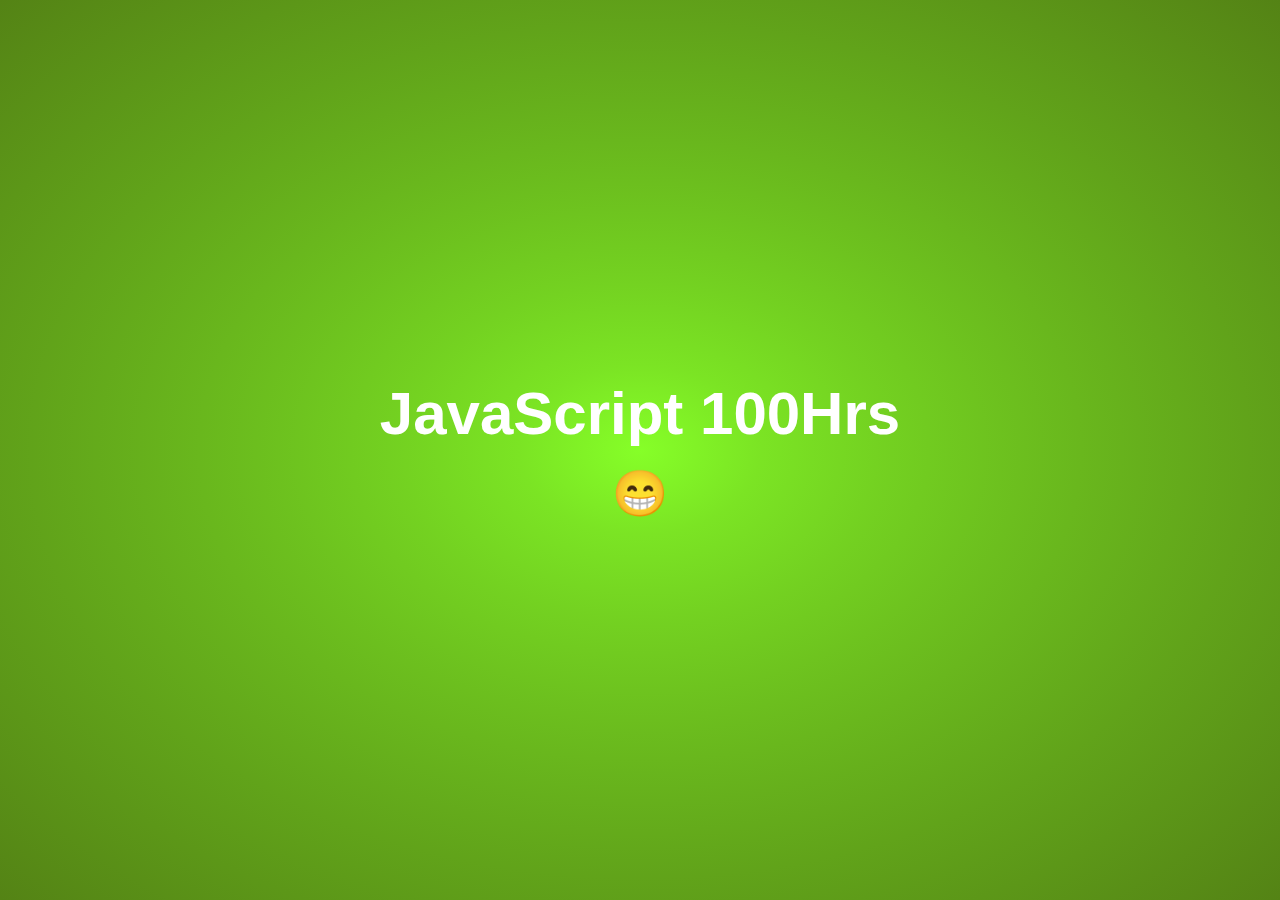
<file: index.html>
<!DOCTYPE html>
<html lang="en">
<head>
    <meta charset="UTF-8">
    <meta http-equiv="X-UA-Compatible" content="IE=edge">
    <meta name="viewport" content="width=device-width, initial-scale=1.0">
    <link rel="stylesheet" href="./style.css">
    <title>JavaScript Course</title>
</head>
<body>
    

    <div class="content">
        <h1 class="h1">JavaScript 100Hrs</h1>
        <p class="p1">😁</p>
    </div>

    <!-- JS Code -->
    <!-- <script src="./js/section01_Script.js"></script> -->
    <!-- <script src="./js/section02_Script.js"></script> -->
    <script src="./js/notes.js"></script>
    
</body>
</html>
</file>
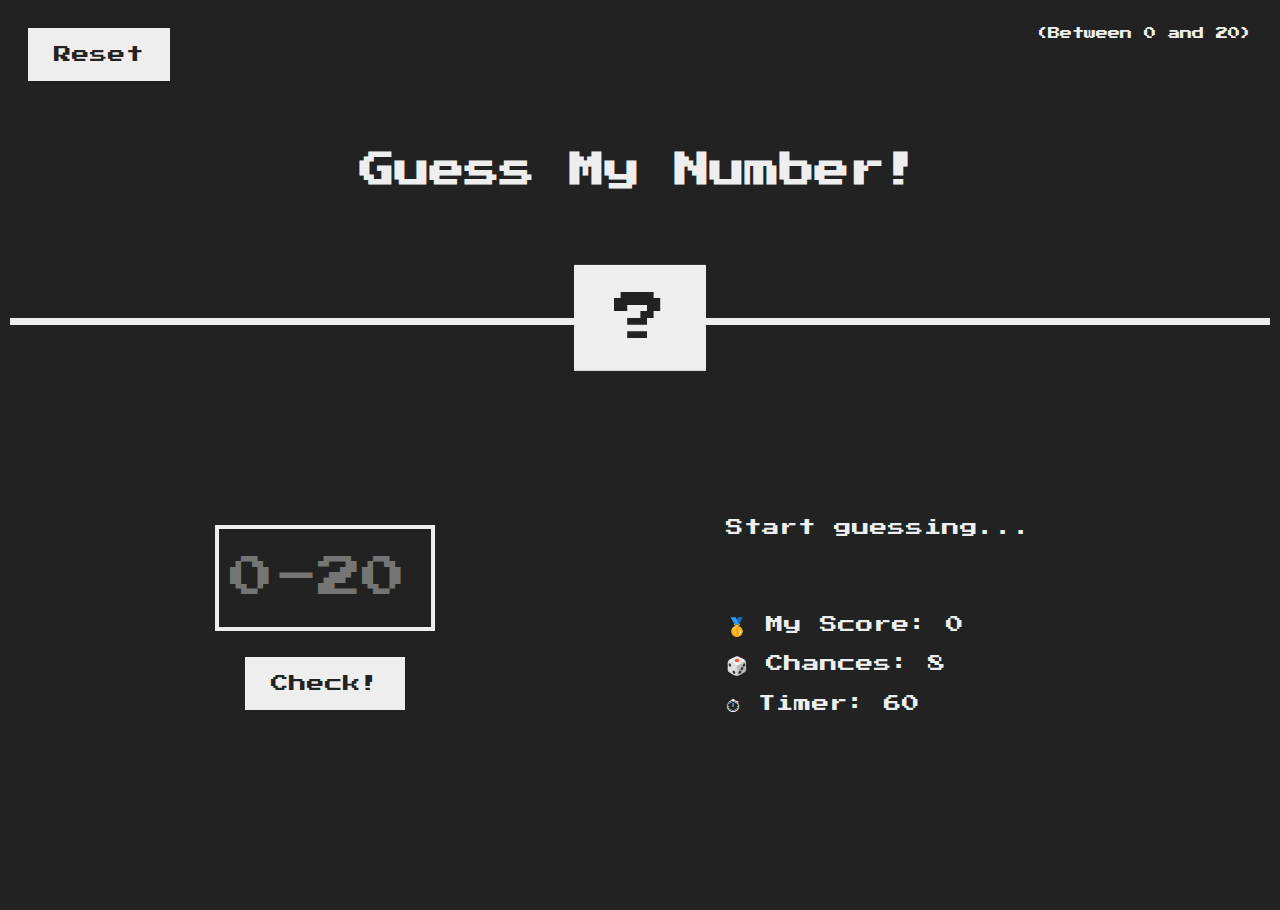
<file: projectFiles/guessTheNumber/index.html>
<!DOCTYPE html>
<html lang="en">

<head>
  <meta charset="UTF-8" />
  <meta name="viewport" content="width=device-width, initial-scale=1.0" />
  <meta http-equiv="X-UA-Compatible" content="ie=edge" />
  <link rel="stylesheet" href="style.css" />
  <title>Guess My Number!</title>
</head>

<body>
  <header>
    <h1>Guess My Number!</h1>
    <p class="between">(Between 0 and 20)</p>
    <button class="btn reset">Reset</button>
    <div class="number">?</div>
  </header>
  <main>
    <section class="left">
      <input type="number" class="guess" min="0" max="20" placeholder="0-20" />
      <button class="btn btnState check">Check! <img class="gifImg hidden" src="./confetti-animation.gif"
          alt="Confetti Gif"></button>
    </section>
    <section class="right">
      <p class="message">Start guessing...</p>
      <p class="label-score">🥇 My Score: <span class="score">20</span></p>
      <p class="label-chance">
        🎲 Chances: <span class="chanceLeft">8</span>
      </p>
      <p class="label-time">
        ⏱ Timer: <span class="time">60</span>
      </p>
    </section>
  </main>
  <script src="script.js"></script>
</body>

</html>
</file>
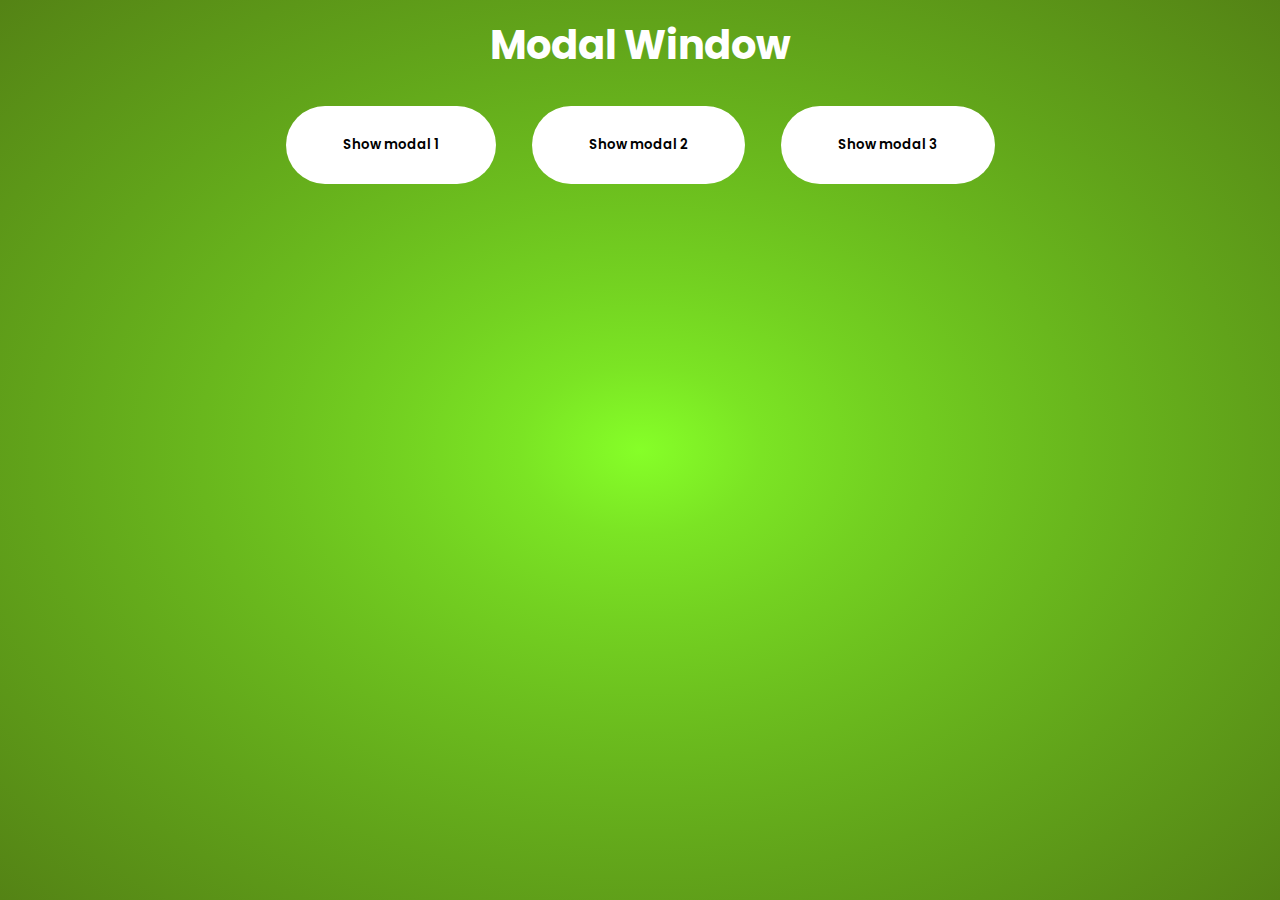
<file: projectFiles/modalWindow/index.html>
<!DOCTYPE html>
<html lang="en">

<head>
    <meta charset="UTF-8">
    <meta name="viewport" content="width=device-width, initial-scale=1.0">
    <link rel="stylesheet" href="./style.css">
    <title>Document</title>
</head>

<body>
    <div class="div">
        <h1>Modal Window</h1>
    </div>

    <div class="div">
        <button class="show-modal">Show modal 1</button>
        <button class="show-modal">Show modal 2</button>
        <button class="show-modal">Show modal 3</button>
    </div>

    <div class="modal hidden">
        <button class="close-modal">&times;</button>
        <h2>I'm a modal window 😍</h2>
        <p>
            Lorem ipsum dolor sit amet, consectetur adipisicing elit, sed do eiusmod tempor incididunt ut labore et
            dolore magna aliqua. Ut enim ad minim veniam, quis nostrud exercitation ullamco laboris nisi ut aliquip ex
            ea commodo consequat. Duis aute irure dolor in reprehenderit in voluptate velit esse cillum dolore eu fugiat
            nulla pariatur. Excepteur sint occaecat cupidatat non proident, sunt in culpa qui officia deserunt mollit
            anim id est laborum.
        </p>
    </div>

    <div class="overlay hidden"></div>

    <script src="./script.js"></script>
</body>

</html>
</file>
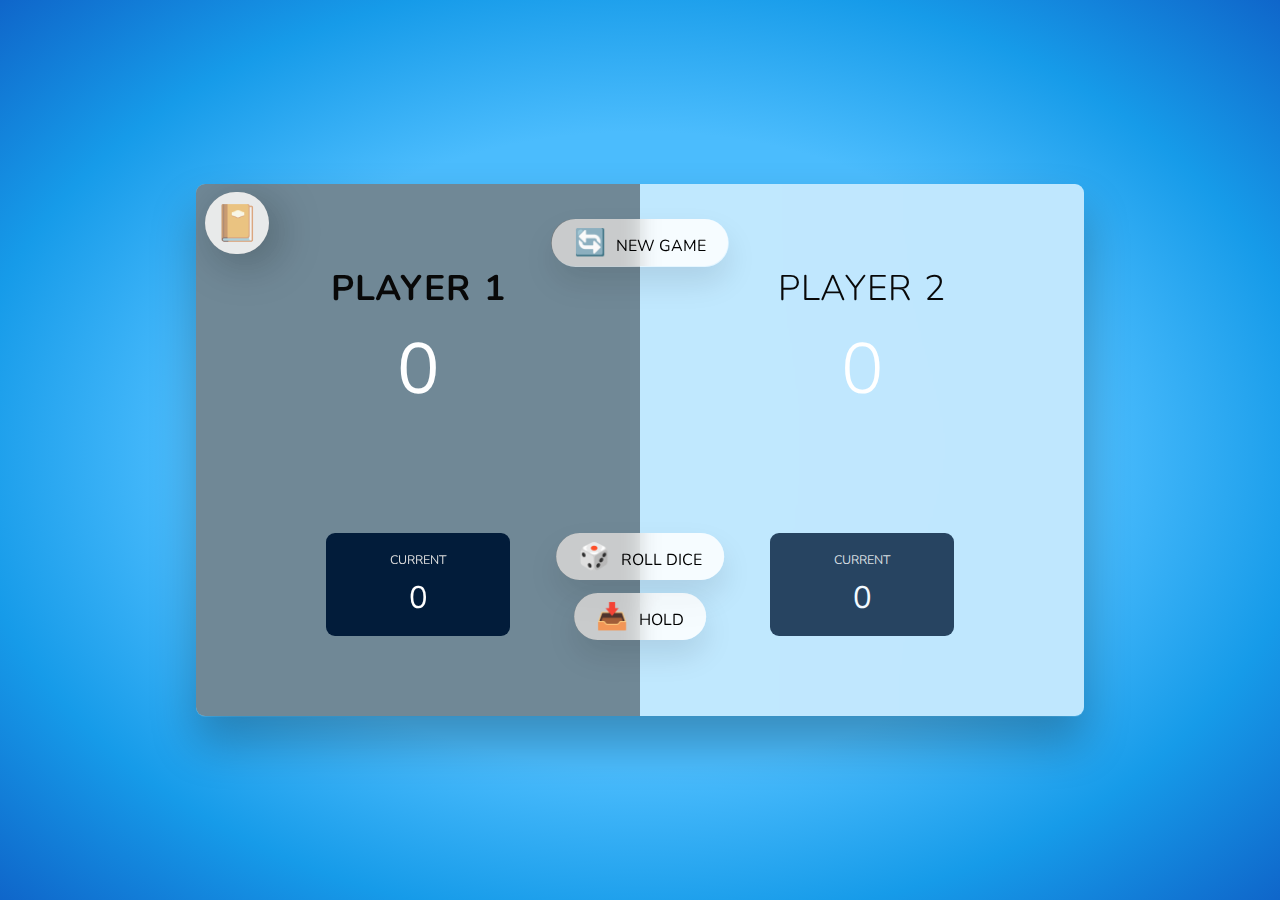
<file: projectFiles/pigGame/index.html>
<!DOCTYPE html>
<html lang="en">

<head>
    <meta charset="UTF-8">
    <meta name="viewport" content="width=device-width, initial-scale=1.0">
    <link rel="stylesheet" href="./style.css">
    <title>Pig Game</title>
</head>

<body>

    <main>

        <!-- Reload -->
        <div class="hidden" id="reloadAnimation">
            <img class="loadingGif" src="./img/loadingGif.gif" alt="Loading Gif">
            <div class="overlay"></div>
        </div>

        <section class="player player--1 player--active">
            <h2 class="name" id="name--1">Player 1</h2>
            <p class="score" id="score--1">43</p>
            <div class="current">
                <p class="current-label">Current</p>
                <p class="current-score" id="current--1">0</p>
            </div>
        </section>

        <section class="player player--2">
            <h2 class="name" id="name--2">Player 2</h2>
            <p class="score" id="score--2">43</p>
            <div class="current">
                <p class="current-label">Current</p>
                <p class="current-score" id="current--2">0</p>
            </div>
        </section>

        <!-- Cofetti -->
        <img class="confetti-img1 hidden" src="./img/confetti-animation.gif" alt="confeffi Image2">

        <img class="confetti-img2 hidden" src="./img/confetti-animation.gif" alt="confeffi Image2">


        <img src="./img/dice-5.png" alt="Playing dice" class="dice" />
        <!-- Rolling Dice -->
        <img src="./img/dice-3.png" alt="Playing dice" class="dice2 hidden" />

        <img src="./img/nextGif.gif" alt="Next Gif" class="nextGif hidden" />
        <img src="./img/nextGif.gif" alt="Next Gif" class="nextGif2 hidden" />


        <button class="btn btn--new">🔄 New game</button>
        <button class="btn btn--roll">🎲 Roll dice</button>
        <button class="btn btn--hold">📥 Hold</button>

        <!-- Draggable Btn -->
        <button class="rules-btn show-modal" id="draggable-btn">📔</button>

        
    <div class="modal hidden">
        <button class="close-modal-btn">&times;</button>
        <h2>📖 Game Rules</h2>
        <ul>
            <li>Dice numbers range from 1 - 6.</li>
            <li>Whatever you roll gets added to your current Score.</li>
            <li>Clicking <b>Hold</b> The Score get recored and player turns are switched.</li>
            <li>Getting a roll 1, causes you to lose your current score and switch player turn. </li>
            <li>The first person to reach 100 Score wins 🏆.</li>
        </ul>
    </div>

    <div class="modal-overlay hidden"></div>


    </main>

    <!-- Js Script Files -->

    <!-- Main Js Code -->
    <script src="./script.js"></script>
    <!-- Make Btn Dragglbe Code -->
    <script src="./js/btnDraggble.js"></script>
    <!-- Modal Btn Code -->
    <script src="./js/modalBtn.js"></script>
</body>

</html>
</file>
<file: projectFiles/guessTheNumber/style.css>
@import url('https://fonts.googleapis.com/css?family=Press+Start+2P&display=swap');

:root {
  --bg-color: #222;
  --pry-color: #eee;
}

* {
  margin: 0;
  padding: 0;
  box-sizing: inherit;
  box-sizing: border-box;
}

html {
  font-size: 55%;
}

body {
  font-family: 'Press Start 2P', sans-serif;
  color: var(--pry-color);
  background-color: var(--bg-color);
  padding: 10px;
  height: 100vh;
}

/* ========= DarkMode ============ */
body.dark-mode {
  --bg-color: #eee;
  --pry-color: #222;
}

body.green {
  background-color: #40c916;
}


/* LAYOUT */
header {
  position: relative;
  height: 35vh;
  border-bottom: 7px solid var(--pry-color);
}

main {
  height: 65vh;
  color: var(--pry-color);
  display: flex;
  align-items: center;
  justify-content: space-around;
}

.left {
  width: 52rem;
  display: flex;
  flex-direction: column;
  align-items: center;
}

.right {
  width: 52rem;
  font-size: 2rem;
}

/* ELEMENTS STYLE */
h1 {
  font-size: 4rem;
  text-align: center;
  position: absolute;
  width: 100%;
  top: 52%;
  left: 50%;
  transform: translate(-50%, -50%);
}

.number {
  background: var(--pry-color);
  color: var(--bg-color);
  font-size: 6rem;
  width: 15rem;
  padding: 3rem 0rem;
  text-align: center;
  position: absolute;
  bottom: 0;
  left: 50%;
  transform: translate(-50%, 50%);
}

.between {
  font-size: 1.4rem;
  position: absolute;
  top: 2rem;
  right: 2rem;
}

.reset {
  position: absolute;
  top: 2rem;
  left: 2rem;
}

.guess {
  background: none;
  border: 4px solid var(--pry-color);
  font-family: inherit;
  color: inherit;
  font-size: 5rem;
  padding: 1rem;
  height: 12rem;
  width: 25rem;
  text-align: center;
  display: block;
  margin-bottom: 3rem;
}

.btn {
  border: none;
  background-color: var(--pry-color);
  color: var(--bg-color);
  font-size: 2rem;
  font-family: inherit;
  padding: 2rem 3rem;
  cursor: pointer;
}

.btn:hover {
  background-color: var(--pry-color);
}

.check {
  position: relative;
}

.gifImg {
  position: absolute;
  top: -40px;
  left: 160px;
  width: 100px;
}

.hidden {
  display: none;
}

.message {
  margin-bottom: 8rem;
  height: 3rem;
}

.label-chance {
  margin-top: 2rem;
}

.label-time {
  margin-top: 2rem;
}

.label-score {
  margin-bottom: 2rem;
}

/* ====== Responsiveness ===== */
/* ======== Laptop ======== */
@media screen and (max-width: 1024px) {
  html {
    font-size: 50%;
  }

  .gifImg {
    left: 130px;
  }
}

/* ======== Tablet ======== */
@media screen and (max-width: 768px) {
  html {
    font-size: 40%;
  }

  .gifImg {
    left: 100px;
    width: 90px;
  }
}

/* ======== Mobile ======== */
@media screen and (max-width: 425px) {
  html {
    font-size: 35%;
  }

  .gifImg {
    position: absolute;
    top: -40px;
    left: 85px;
    width: 80px;
  }
}

/* ======== Mobile ======== */
@media screen and (max-width: 320px) {
  html {
    font-size: 30%;
  }

  .gifImg {
    position: absolute;
    top: -40px;
    left: 70px;
    width: 80px;
  }
}
</file>
<file: projectFiles/modalWindow/style.css>
@import url('https://fonts.googleapis.com/css2?family=Poppins:wght@400;500;600;700;800;900&display=swap');

* {
    margin: 0;
    padding: 0;
    box-sizing: border-box;
    font-family: 'Poppins', sans-serif;
}

html {
    /* font-size: 62.5%; */
}

body {
    width: 100%;
    height: 100vh;
    display: flex;
    flex-direction: column;
    align-items: center;
    /* justify-content: center;  */
    color: white;
    background: radial-gradient(#86ff28, 40%, #548315);
    padding: 0px 4%;
    line-height: 1.5;
    position: relative;

    /* align-items: flex-start;
    justify-content: center; */
}

.div {
    padding-top: 15px;
}

.show-modal {
    font: 2rem;
    font-weight: 600;
    padding: 1.75rem 3.5rem;
    /* margin: 5rem 2rem; */
    margin: 1rem 1rem;
    border: 1px solid transparent;
    background-color: #fff;
    border-radius: 10rem;
    cursor: pointer;
    transition: all 0.3s;
}

.show-modal:hover {
    border: 1px solid rgb(77, 77, 77);
    background-color: #d3d3d3;
}

.close-modal {
    position: absolute;
    top: 0.6rem;
    right: 1rem;
    font-size: 2rem;
    cursor: pointer;
    border: none;
    background: none;
    color: #252525;
}

h1 {
    font-size: 2.5rem;
    /* margin-bottom: 0.6rem; */
}

/* p {
    font-size: 1.8rem;
} */

.hidden {
    display: none;
}


.modal {
    position: absolute;
    top: 50%;
    left: 50%;
    /* To Center */
    transform: translate(-50%, -50%);
    width: 70%;
    background-color: white;
    color: #252525;
    padding: 1.5rem 1.5rem;
    border-radius: 10px;
    box-shadow: 0 1rem 2.5rem rgba(0, 0, 0, 0.514);
    z-index: 10;
}

.modal h2 {
    padding-bottom: 15px;
}

.overlay {
    position: fixed;
    top: 0;
    left: 0;
    width: 100%;
    height: 100%;
    background: rgba(0, 0, 0, 0.5);
    z-index: 1;
}
</file>
<file: projectFiles/pigGame/style.css>
@import url('https://fonts.googleapis.com/css2?family=Nunito&display=swap');

* {
    margin: 0;
    padding: 0;
    box-sizing: border-box;
}

html {
    font-size: 55.5%;
    box-sizing: border-box;
}

body {
    font-family: 'Nunito', sans-serif;
    font-weight: 400;
    height: 100vh;
    color: #080808;
    background-image: radial-gradient(#4bbcfd 50%, #169be9, #0f66ca);
    display: flex;
    align-items: center;
    justify-content: center;
}

/* LAYOUT */
main {
    position: relative;
    width: 100rem;
    height: 60rem;
    background-color: rgba(255, 255, 255, 0.651);
    backdrop-filter: blur(200px);
    filter: blur();
    box-shadow: 0 3rem 5rem rgba(0, 0, 0, 0.25);
    border-radius: 9px;
    overflow: hidden;
    display: flex;
}

.player {
    flex: 50%;
    padding: 9rem;
    display: flex;
    flex-direction: column;
    align-items: center;
    transition: all 0.75s;
}

/* ELEMENTS */
.name {
    position: relative;
    font-size: 4rem;
    text-transform: uppercase;
    letter-spacing: 1px;
    word-spacing: 2px;
    font-weight: 300;
    margin-bottom: 1rem;
}

.score {
    font-size: 8rem;
    font-weight: 300;
    color: #021c3a;
    margin-bottom: auto;
}

.player--active {
    background-color: rgba(0, 0, 0, 0.411);
}

.player--active .name {
    font-weight: 700;
}

.player--active .score {
    font-weight: 400;
}

.player--active .current {
    opacity: 1;
}

.current {
    background-color: #021c3a;
    opacity: 0.8;
    border-radius: 9px;
    color: #fff;
    width: 65%;
    padding: 2rem;
    text-align: center;
    transition: all 0.75s;
}

.current-label {
    text-transform: uppercase;
    margin-bottom: 1rem;
    /* font-size: 1.7rem; */
    font-size: 1.4rem;
    color: #ddd;
    text-align: center;
}

.current-score {
    font-size: 3.5rem;
}

/* ABSOLUTE POSITIONED ELEMENTS */
.btn {
    position: absolute;
    left: 50%;
    transform: translateX(-50%);
    /* color: #444; */
    background: none;
    border: none;
    font-family: inherit;
    font-size: 1.8rem;
    text-transform: uppercase;
    cursor: pointer;
    font-weight: 400;
    transition: all 0.2s;

    background-color: rgba(255, 255, 255, 0.6);
    backdrop-filter: blur(10px);

    padding: 0.7rem 2.5rem;
    border-radius: 50rem;
    box-shadow: 0 1.75rem 3.5rem rgba(0, 0, 0, 0.1);
}

.btn::first-letter {
    /* Targets the icons written */
    font-size: 2.9rem;
    display: inline-block;
    margin-right: 0.7rem;
}

.btn--new {
    top: 4rem;
}

.btn--roll {
    top: 39.3rem;
}

.btn--hold {
    top: 46.1rem;
}

/* Activates when an element is being pressed */
.btn:active {
    transform: translate(-50%, 6px);
    box-shadow: 0 1rem 2rem rgba(0, 0, 0, 0.205);
}

.btn:focus {
    outline: none;
}

.dice {
    position: absolute;
    left: 50%;
    top: 16.5rem;
    transform: translateX(-50%);
    height: 10rem;
    box-shadow: 0 2rem 5rem rgba(0, 0, 0, 0.2);
}

.dice2 {
    position: absolute;
    left: 50%;
    top: 16.5rem;
    transform: translateX(-50%);
    height: 10rem;
    box-shadow: 0 2rem 5rem rgba(0, 0, 0, 0.2);
    z-index: 2;
}

.nextGif {
    position: absolute;
    left: 50%;
    top: 16.5rem;
    transform: translateX(-50%);
    height: 20rem;
    z-index: 5;
    /* filter: invert(100%); Inverts Image Colour */
}

.nextGif2 {
    position: absolute;
    left: 40%;
    top: 16.5rem;
    transform: translateX(-50%);
    height: 20rem;
    z-index: 5;
    transform: scaleX(-1);
    /*Flips the Img on the Horizontal axis */
}

.player--winner {
    background-color: #2f2f2f;
}

.player--winner .name {
    font-weight: 700;
    color: #ffffff;
}

.score {
    color: #ffffff;
}

.player--active.player--winner .current {
    background-color: #ffffff;
    color: #021c3a;
}

.player--active.player--winner .current-label {
    color: #021c3a;
    font-weight: 600;
}

.confetti-img1 {
    position: absolute;
    left: 25%;
    top: 50%;
    transform: translate(-50%, -50%);
    width: 20rem;
}

.confetti-img2 {
    position: absolute;
    right: 25%;
    top: 50%;
    transform: translate(50%, -50%);
    width: 20rem;
}

.overlay {
    position: absolute;
    top: 0;
    left: 0;
    width: 100%;
    height: 100%;
    background-color: rgba(0, 0, 0, 0.6);
    backdrop-filter: blur(3px);
    z-index: 5;
}

.loadingGif {
    position: absolute;
    top: 0;
    left: 50%;
    transform: translateX(-50%);
    width: 50%;
    z-index: 10;
}

.hidden {
    display: none;
}

/* Draggable Button */
.rules-btn {

    padding: 10px 10px;
    cursor: pointer;
    position: absolute;
    background-color: rgba(255, 255, 255, 0.836);
    color: rgba(0, 0, 0, 0.692);
    border: none;
    border-radius: 10rem;
    transition: all .3s;
    /* font-size: 1.8rem; */
    top: 1rem;
    left: 1rem;
    backdrop-filter: blur(10px);

    /* Background Shodow */
    backdrop-filter: blur(2px);
    box-shadow: 1rem 1rem 5rem rgba(0, 0, 0, 0.288);


    /* Animation */
    animation-name: heartBeat;
    animation-duration: 5s;
    animation-iteration-count: infinite;
}

.rules-btn::first-letter {
    /* Targets the icons/letter written */
    font-size: 4rem;
    display: inline-block;
}


.rules-btn:hover {}

@keyframes heartBeat {
    0% {
        transform: scale(1.04);
    }
    10% {
        transform: scale(1);
    }
    100% {
        transform: scale(1);
    }
}

/* Modal */
.close-modal-btn {
    position: absolute;
    top: 0.6rem;
    right: 1rem;
    font-size: 5rem;
    cursor: pointer;
    border: none;
    background: none;
    color: #252525;
}

.modal {
    position: absolute;
    top: 50%;
    left: 50%;
    transform: translate(-50%, -50%); /* Balance To Center */
    width: 70%;
    background-color: white;
    color: #252525;
    padding: 1.5rem 1.5rem;
    border-radius: 10px;
    box-shadow: 0 1rem 2.5rem rgba(0, 0, 0, 0.514);
    z-index: 9;
}

.modal h2 {
    font-size: 2.5rem;
    margin-bottom: 1rem;
}

.modal h2::first-letter {
    font-size: 5rem;
}

.modal ul {
    margin-left: 1.5rem;
    list-style: none;
    padding-right: 3rem;
}

.modal li {
    font-size: 2rem;
    margin-bottom: 1rem;
    border-bottom: 1px solid #9b9b9b;
}

.modal-overlay {
    position: fixed;
    top: 0;
    left: 0;
    width: 100%;
    height: 100%;
    background: rgba(0, 0, 0, 0.5);
    z-index: 8;
}


/* ====== Responsiveness ===== */
/* ======== Laptop ======== */
@media screen and (max-width: 1024px) {
    html {
        font-size: 50%;
    }
}

/* ======== Tablet ======== */
@media screen and (max-width: 768px) {
    html {
        font-size: 40%;
    }
}

/* ======== Mobile ======== */
@media screen and (max-width: 425px) {
    html {
        font-size: 25%;
    }
}
</file>
<file: style.css>
/* FontFamily */

/* @import url('https://fonts.googleapis.com/css2?family=Poppins:wght@400;500;600;700;800;900&display=swap'); */

/* Reset */

* {
    margin: 0;
    padding: 0;
    box-sizing: border-box;
    font-family: 'Poppins', sans-serif;
}

/*  */

.content {
    width: 100%;
    height: 100vh;
    display: flex;
    flex-direction: column;
    align-items: center; /* Center items vertically */
    justify-content: center; /* Center items horizontally */
    color: white;
    background: radial-gradient(#86ff28, 40%, #548315);
}

.h1 {
    font-size: 60px;
    text-align: center;
    line-height: 1.1;
    margin: 0px 0px 20px 0px;
}

.p1 {
    font-size: 45px;
    text-align: center;
    color: #555353;
}
</file>
